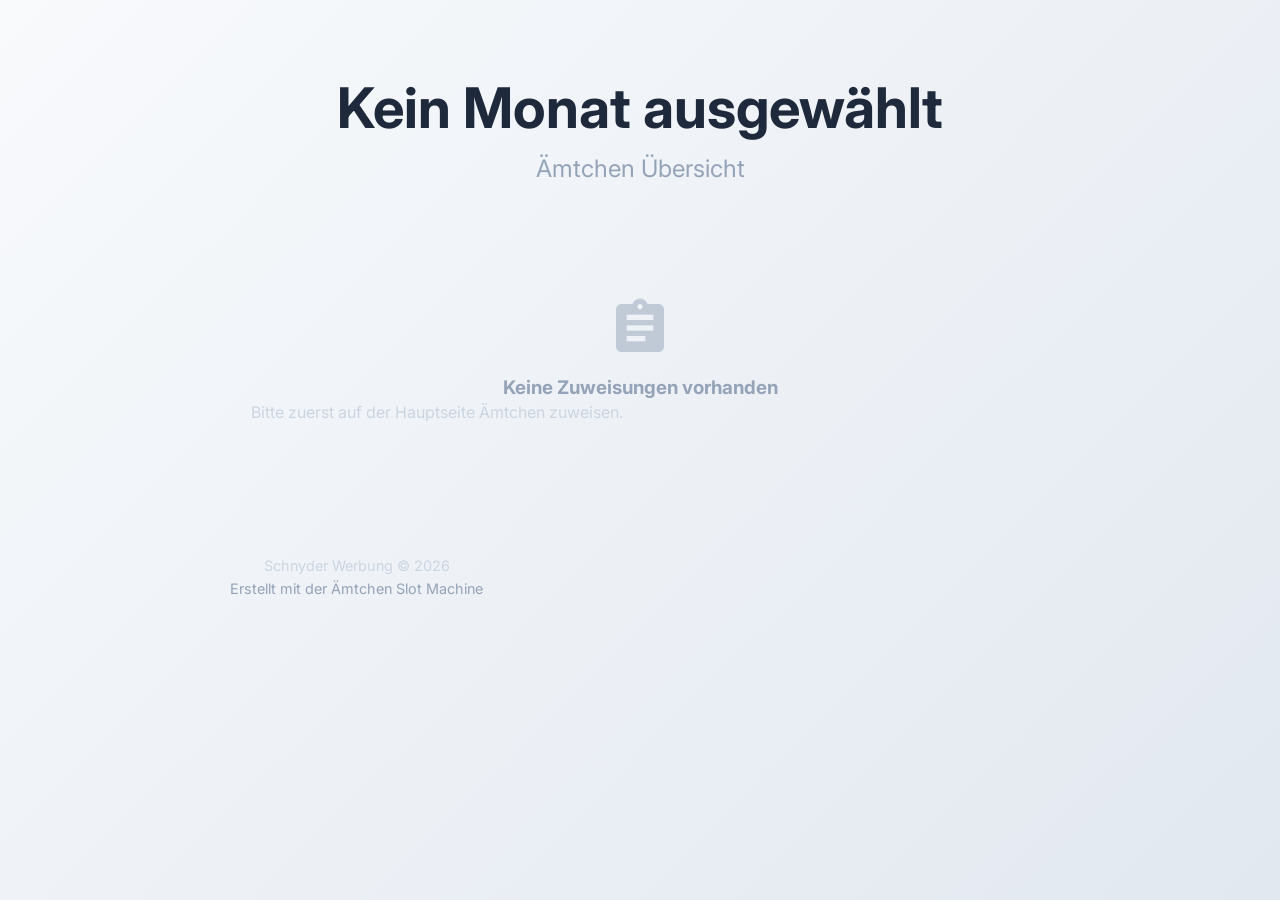
<file: board.html>
<!DOCTYPE html>
<html lang="de">
<head>
    <meta charset="UTF-8">
    <meta name="viewport" content="width=device-width, initial-scale=1.0">
    <meta name="description" content="Ämtchen Board - Übersichtliche Darstellung der aktuellen Zuweisungen">
    <title>Ämtchen Board</title>
    
    <!-- Fonts -->
    <link rel="preconnect" href="https://fonts.googleapis.com">
    <link rel="preconnect" href="https://fonts.gstatic.com" crossorigin>
    <link href="https://fonts.googleapis.com/css2?family=Inter:wght@400;500;600;700&display=swap" rel="stylesheet">
    <link href="https://fonts.googleapis.com/icon?family=Material+Icons" rel="stylesheet">
    
    <!-- Styles -->
    <link rel="stylesheet" href="styles.css">
</head>
<body class="board-page">
    <div class="container">
        <!-- Header -->
        <header class="board-header">
            <h1 id="board-month">Monat</h1>
            <h2>Ämtchen Übersicht</h2>
        </header>

        <!-- Board Grid -->
        <div id="assignment-grid" class="board-grid">
            <!-- Wird dynamisch generiert -->
        </div>

        <!-- Footer -->
        <footer class="board-footer">
            <p>Schnyder Werbung &copy; 2026</p>
            <p class="text-muted">Erstellt mit der Ämtchen Slot Machine</p>
        </footer>
    </div>

    <!-- Application Script -->
    <script src="app.js"></script>
</body>
</html>
</file>
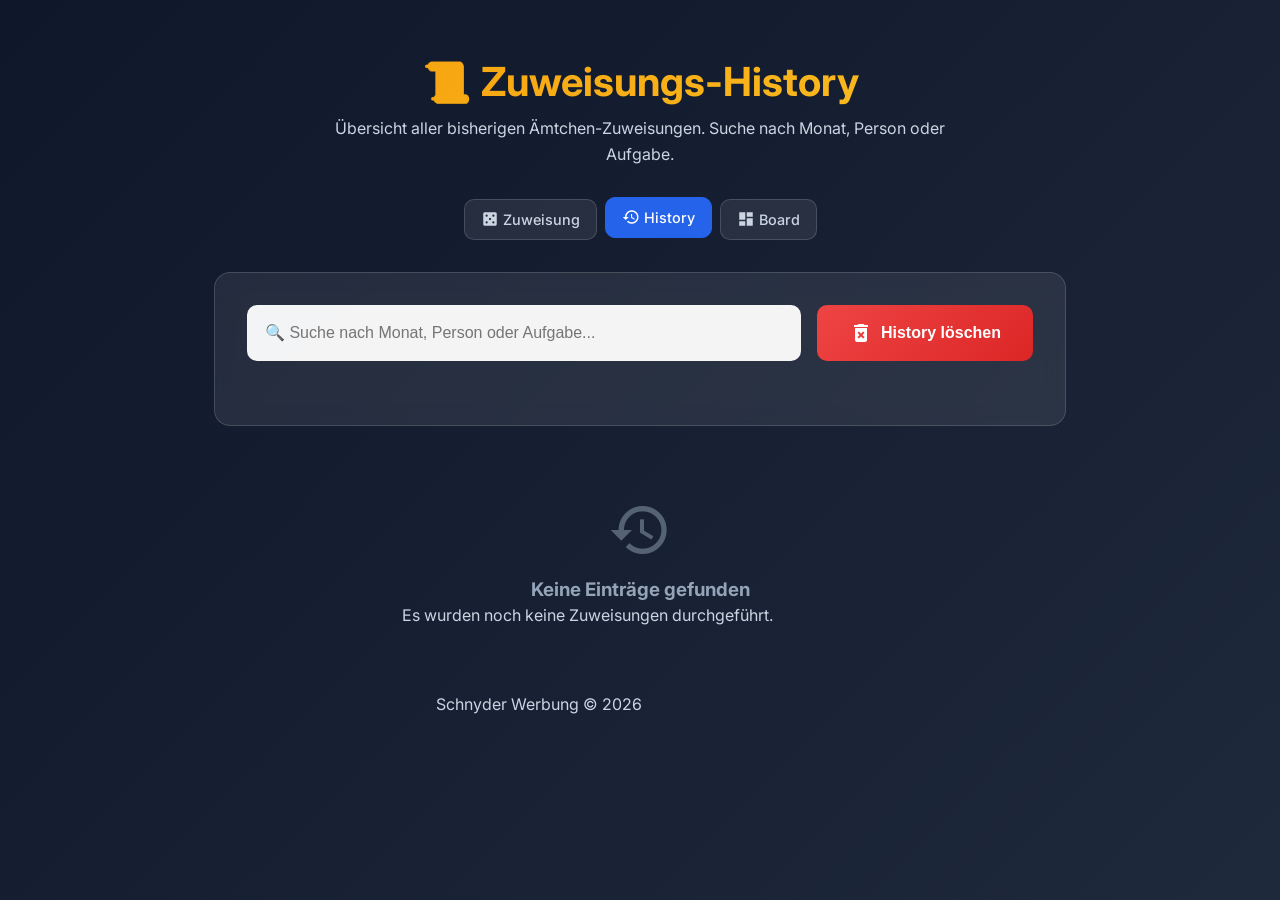
<file: history.html>
<!DOCTYPE html>
<html lang="de">
<head>
    <meta charset="UTF-8">
    <meta name="viewport" content="width=device-width, initial-scale=1.0">
    <meta name="description" content="Ämtchen Slot Machine - Verlauf aller Zuweisungen">
    <title>History - Ämtchen Slot Machine</title>
    
    <!-- Fonts -->
    <link rel="preconnect" href="https://fonts.googleapis.com">
    <link rel="preconnect" href="https://fonts.gstatic.com" crossorigin>
    <link href="https://fonts.googleapis.com/css2?family=Inter:wght@400;500;600;700&display=swap" rel="stylesheet">
    <link href="https://fonts.googleapis.com/icon?family=Material+Icons" rel="stylesheet">
    
    <!-- Styles -->
    <link rel="stylesheet" href="styles.css">
</head>
<body>
    <div class="container">
        <!-- Header -->
        <header class="page-header">
            <h1>📜 Zuweisungs-History</h1>
            <p>Übersicht aller bisherigen Ämtchen-Zuweisungen. Suche nach Monat, Person oder Aufgabe.</p>
        </header>

        <!-- Navigation -->
        <nav class="nav-bar">
            <a href="index.html" class="nav-link">
                <span class="material-icons icon">casino</span>
                Zuweisung
            </a>
            <a href="history.html" class="nav-link active">
                <span class="material-icons icon">history</span>
                History
            </a>
            <a href="board.html" class="nav-link" target="_blank">
                <span class="material-icons icon">dashboard</span>
                Board
            </a>
        </nav>

        <!-- Main Content -->
        <main>
            <!-- Filter & Actions -->
            <section class="card">
                <div class="history-filters">
                    <input type="search" id="history-search" placeholder="🔍 Suche nach Monat, Person oder Aufgabe...">
                    <button id="clear-history-btn" class="btn btn-danger">
                        <span class="material-icons">delete_forever</span>
                        History löschen
                    </button>
                </div>
            </section>

            <!-- History List -->
            <section id="history-list" class="history-list">
                <!-- Wird dynamisch generiert -->
            </section>
        </main>

        <!-- Footer -->
        <footer class="text-center text-muted mt-md">
            <p>Schnyder Werbung &copy; 2026</p>
        </footer>
    </div>

    <!-- Application Script -->
    <script src="app.js"></script>
</body>
</html>
</file>
<file: styles.css>
/**
 * Ämtchen Slot Machine - Moderne Styles
 * =======================================
 * Modernes, responsives Design für die Ämtchen-Zuweisung
 */

/* ============================================
   CSS Custom Properties (Design Tokens)
   ============================================ */
:root {
    /* Farben */
    --color-primary: #2563eb;
    --color-primary-dark: #1d4ed8;
    --color-primary-light: #3b82f6;
    --color-accent: #f59e0b;
    --color-accent-dark: #d97706;
    --color-success: #10b981;
    --color-danger: #ef4444;
    --color-warning: #f59e0b;
    
    /* Hintergrund */
    --bg-gradient-start: #0f172a;
    --bg-gradient-end: #1e293b;
    --bg-card: rgba(255, 255, 255, 0.08);
    --bg-card-hover: rgba(255, 255, 255, 0.12);
    
    /* Text */
    --text-primary: #f8fafc;
    --text-secondary: #cbd5e1;
    --text-muted: #94a3b8;
    --text-dark: #1e293b;
    
    /* Borders & Shadows */
    --border-color: rgba(255, 255, 255, 0.15);
    --border-accent: var(--color-accent);
    --shadow-sm: 0 1px 2px rgba(0, 0, 0, 0.2);
    --shadow-md: 0 4px 12px rgba(0, 0, 0, 0.3);
    --shadow-lg: 0 8px 24px rgba(0, 0, 0, 0.4);
    
    /* Spacing */
    --spacing-xs: 0.25rem;
    --spacing-sm: 0.5rem;
    --spacing-md: 1rem;
    --spacing-lg: 1.5rem;
    --spacing-xl: 2rem;
    --spacing-2xl: 3rem;
    
    /* Border Radius */
    --radius-sm: 6px;
    --radius-md: 10px;
    --radius-lg: 16px;
    --radius-xl: 24px;
    
    /* Transitions */
    --transition-fast: 150ms ease;
    --transition-normal: 250ms ease;
    --transition-slow: 350ms ease;
}

/* ============================================
   Reset & Base Styles
   ============================================ */
*, *::before, *::after {
    box-sizing: border-box;
    margin: 0;
    padding: 0;
}

html {
    scroll-behavior: smooth;
}

body {
    font-family: 'Inter', -apple-system, BlinkMacSystemFont, 'Segoe UI', Roboto, Oxygen, Ubuntu, sans-serif;
    background: linear-gradient(135deg, var(--bg-gradient-start) 0%, var(--bg-gradient-end) 100%);
    color: var(--text-primary);
    min-height: 100vh;
    line-height: 1.6;
    -webkit-font-smoothing: antialiased;
}

/* ============================================
   Typography
   ============================================ */
h1, h2, h3, h4 {
    line-height: 1.3;
    font-weight: 700;
}

h1 {
    font-size: clamp(1.75rem, 5vw, 2.5rem);
    background: linear-gradient(135deg, var(--color-accent) 0%, #fbbf24 100%);
    -webkit-background-clip: text;
    -webkit-text-fill-color: transparent;
    background-clip: text;
    text-align: center;
    margin-bottom: var(--spacing-sm);
}

h2 {
    font-size: clamp(1.25rem, 3vw, 1.5rem);
    color: var(--color-accent);
    margin-bottom: var(--spacing-md);
}

p {
    color: var(--text-secondary);
    max-width: 65ch;
}

/* ============================================
   Layout Components
   ============================================ */
.container {
    max-width: 900px;
    margin: 0 auto;
    padding: var(--spacing-lg);
}

.page-header {
    text-align: center;
    padding: var(--spacing-xl) 0;
}

.page-header p {
    margin: var(--spacing-sm) auto 0;
    text-align: center;
}

/* Navigation */
.nav-bar {
    display: flex;
    justify-content: center;
    gap: var(--spacing-sm);
    margin-bottom: var(--spacing-xl);
    flex-wrap: wrap;
}

.nav-link {
    display: inline-flex;
    align-items: center;
    gap: var(--spacing-xs);
    padding: var(--spacing-sm) var(--spacing-md);
    background: var(--bg-card);
    border: 1px solid var(--border-color);
    border-radius: var(--radius-md);
    color: var(--text-secondary);
    text-decoration: none;
    font-size: 0.9rem;
    font-weight: 500;
    transition: all var(--transition-fast);
}

.nav-link:hover, .nav-link.active {
    background: var(--color-primary);
    border-color: var(--color-primary);
    color: white;
    transform: translateY(-2px);
}

.nav-link .icon {
    font-size: 1.1rem;
}

/* Cards */
.card {
    background: var(--bg-card);
    border: 1px solid var(--border-color);
    border-radius: var(--radius-lg);
    padding: var(--spacing-xl);
    margin-bottom: var(--spacing-lg);
    backdrop-filter: blur(10px);
}

.card-header {
    display: flex;
    justify-content: space-between;
    align-items: center;
    margin-bottom: var(--spacing-lg);
    flex-wrap: wrap;
    gap: var(--spacing-md);
}

/* ============================================
   Form Elements
   ============================================ */
.input-group {
    margin-bottom: var(--spacing-lg);
}

.input-group label {
    display: block;
    font-weight: 600;
    margin-bottom: var(--spacing-sm);
    color: var(--text-primary);
}

input[type="text"],
input[type="search"],
select {
    width: 100%;
    padding: var(--spacing-md);
    border: 2px solid var(--border-color);
    border-radius: var(--radius-md);
    background: rgba(255, 255, 255, 0.95);
    color: var(--text-dark);
    font-size: 1rem;
    transition: all var(--transition-fast);
}

input[type="text"]:focus,
input[type="search"]:focus,
select:focus {
    outline: none;
    border-color: var(--color-primary);
    box-shadow: 0 0 0 3px rgba(37, 99, 235, 0.2);
}

/* Checkboxes */
.checkbox-group {
    display: flex;
    flex-wrap: wrap;
    gap: var(--spacing-sm);
}

.checkbox-item {
    display: flex;
    align-items: center;
    gap: var(--spacing-xs);
    cursor: pointer;
    user-select: none;
}

.checkbox-item input[type="checkbox"] {
    width: 18px;
    height: 18px;
    accent-color: var(--color-primary);
    cursor: pointer;
}

/* ============================================
   Buttons
   ============================================ */
.btn {
    display: inline-flex;
    align-items: center;
    justify-content: center;
    gap: var(--spacing-sm);
    padding: var(--spacing-md) var(--spacing-xl);
    font-size: 1rem;
    font-weight: 600;
    border: none;
    border-radius: var(--radius-md);
    cursor: pointer;
    transition: all var(--transition-fast);
    text-decoration: none;
}

.btn-primary {
    background: linear-gradient(135deg, var(--color-accent) 0%, var(--color-accent-dark) 100%);
    color: var(--text-dark);
    box-shadow: var(--shadow-md);
}

.btn-primary:hover {
    transform: translateY(-2px);
    box-shadow: var(--shadow-lg);
}

.btn-secondary {
    background: var(--bg-card);
    border: 2px solid var(--border-color);
    color: var(--text-primary);
}

.btn-secondary:hover {
    background: var(--bg-card-hover);
    border-color: var(--color-primary);
}

.btn-success {
    background: linear-gradient(135deg, var(--color-success) 0%, #059669 100%);
    color: white;
}

.btn-danger {
    background: linear-gradient(135deg, var(--color-danger) 0%, #dc2626 100%);
    color: white;
}

.btn:disabled {
    opacity: 0.5;
    cursor: not-allowed;
    transform: none !important;
}

.btn-icon {
    padding: var(--spacing-sm);
}

.btn-group {
    display: flex;
    flex-wrap: wrap;
    gap: var(--spacing-sm);
}

/* ============================================
   Employee Settings
   ============================================ */
.employee-list {
    display: flex;
    flex-direction: column;
    gap: var(--spacing-md);
}

.employee-row {
    display: grid;
    grid-template-columns: 120px 1fr auto;
    gap: var(--spacing-md);
    align-items: center;
    background: var(--bg-card);
    border: 1px solid var(--border-color);
    border-radius: var(--radius-md);
    padding: var(--spacing-md);
    transition: all var(--transition-fast);
}

.employee-row:hover {
    background: var(--bg-card-hover);
    border-color: var(--color-primary-light);
}

.employee-name {
    font-weight: 600;
    color: var(--text-primary);
    font-size: 0.95rem;
}

.employee-schedule {
    display: flex;
    flex-wrap: wrap;
    gap: var(--spacing-xs) var(--spacing-sm);
}

.employee-task select {
    min-width: 200px;
    padding: var(--spacing-sm) var(--spacing-md);
}

/* ============================================
   Assignments Display
   ============================================ */
.assignments-container {
    display: none;
}

.assignments-container.visible {
    display: block;
    animation: fadeIn var(--transition-normal);
}

.assignment-grid {
    display: grid;
    grid-template-columns: repeat(auto-fill, minmax(250px, 1fr));
    gap: var(--spacing-md);
}

.assignment-card {
    display: flex;
    align-items: center;
    gap: var(--spacing-md);
    background: var(--bg-card);
    border: 2px solid var(--border-accent);
    border-radius: var(--radius-md);
    padding: var(--spacing-md);
    transition: all var(--transition-fast);
}

.assignment-card:hover {
    transform: translateY(-2px);
    box-shadow: var(--shadow-md);
}

.assignment-card .icon {
    font-size: 2rem;
    color: var(--color-accent);
}

.assignment-info {
    flex: 1;
}

.assignment-task {
    font-weight: 700;
    color: var(--text-primary);
    margin-bottom: var(--spacing-xs);
}

.assignment-name {
    color: var(--text-secondary);
    font-size: 0.9rem;
}

.assignment-count {
    font-size: 0.8rem;
    color: var(--text-muted);
    background: rgba(255, 255, 255, 0.1);
    padding: 2px 8px;
    border-radius: var(--radius-sm);
}

/* ============================================
   History Page
   ============================================ */
.history-filters {
    display: flex;
    flex-wrap: wrap;
    gap: var(--spacing-md);
    margin-bottom: var(--spacing-xl);
}

.history-filters input {
    flex: 1;
    min-width: 200px;
}

.history-list {
    display: flex;
    flex-direction: column;
    gap: var(--spacing-lg);
}

.history-item {
    background: var(--bg-card);
    border: 1px solid var(--border-color);
    border-radius: var(--radius-lg);
    overflow: hidden;
    transition: all var(--transition-fast);
}

.history-item:hover {
    border-color: var(--color-primary-light);
}

.history-header {
    display: flex;
    justify-content: space-between;
    align-items: center;
    padding: var(--spacing-md) var(--spacing-lg);
    background: rgba(255, 255, 255, 0.05);
    border-bottom: 1px solid var(--border-color);
}

.history-month {
    font-weight: 700;
    font-size: 1.1rem;
    color: var(--color-accent);
}

.history-date {
    font-size: 0.85rem;
    color: var(--text-muted);
}

.history-assignments {
    padding: var(--spacing-md) var(--spacing-lg);
    display: grid;
    grid-template-columns: repeat(auto-fill, minmax(200px, 1fr));
    gap: var(--spacing-sm);
}

.history-assignment {
    display: flex;
    justify-content: space-between;
    padding: var(--spacing-sm);
    background: rgba(255, 255, 255, 0.03);
    border-radius: var(--radius-sm);
}

.history-assignment-name {
    font-weight: 500;
}

.history-assignment-task {
    color: var(--text-muted);
    font-size: 0.9rem;
}

.empty-state {
    text-align: center;
    padding: var(--spacing-2xl);
    color: var(--text-muted);
}

.empty-state .icon {
    font-size: 4rem;
    margin-bottom: var(--spacing-md);
    opacity: 0.5;
}

/* ============================================
   Board Page (Light Theme)
   ============================================ */
.board-page {
    background: linear-gradient(135deg, #f8fafc 0%, #e2e8f0 100%);
    color: var(--text-dark);
    min-height: 100vh;
}

.board-page .container {
    max-width: 1200px;
}

.board-header {
    text-align: center;
    padding: var(--spacing-2xl) 0;
}

.board-header h1 {
    font-size: clamp(2rem, 6vw, 3.5rem);
    color: var(--text-dark);
    -webkit-text-fill-color: initial;
    background: none;
}

.board-header h2 {
    color: var(--text-muted);
    font-weight: 400;
}

.board-grid {
    display: grid;
    grid-template-columns: repeat(auto-fill, minmax(180px, 1fr));
    gap: var(--spacing-lg);
    margin-bottom: var(--spacing-2xl);
}

.board-card {
    background: white;
    border-radius: var(--radius-lg);
    padding: var(--spacing-lg);
    text-align: center;
    box-shadow: var(--shadow-md);
    transition: all var(--transition-fast);
    border: 2px solid transparent;
}

.board-card:hover {
    transform: translateY(-4px);
    box-shadow: var(--shadow-lg);
    border-color: var(--color-primary-light);
}

.board-card .icon {
    font-size: 3rem;
    color: var(--color-primary);
    margin-bottom: var(--spacing-md);
}

.board-card .task {
    font-weight: 700;
    font-size: 1rem;
    margin-bottom: var(--spacing-sm);
    color: var(--text-dark);
}

.board-card .name {
    color: var(--text-muted);
    font-size: 0.95rem;
}

.board-footer {
    text-align: center;
    padding: var(--spacing-xl) 0;
    color: var(--text-muted);
    font-size: 0.9rem;
}

/* ============================================
   Animations
   ============================================ */
@keyframes fadeIn {
    from { opacity: 0; transform: translateY(10px); }
    to { opacity: 1; transform: translateY(0); }
}

@keyframes pulse {
    0%, 100% { transform: scale(1); }
    50% { transform: scale(1.05); }
}

@keyframes slideIn {
    from { opacity: 0; transform: translateX(-20px); }
    to { opacity: 1; transform: translateX(0); }
}

.animate-fade-in {
    animation: fadeIn var(--transition-normal);
}

.animate-pulse {
    animation: pulse 2s infinite;
}

/* ============================================
   Responsive Design
   ============================================ */
@media (max-width: 768px) {
    .container {
        padding: var(--spacing-md);
    }
    
    .card {
        padding: var(--spacing-lg);
    }
    
    .employee-row {
        grid-template-columns: 1fr;
        gap: var(--spacing-sm);
    }
    
    .employee-name {
        font-size: 1.1rem;
        padding-bottom: var(--spacing-sm);
        border-bottom: 1px solid var(--border-color);
    }
    
    .employee-task select {
        width: 100%;
        min-width: auto;
    }
    
    .btn {
        width: 100%;
        justify-content: center;
    }
    
    .btn-group {
        flex-direction: column;
    }
    
    .history-header {
        flex-direction: column;
        gap: var(--spacing-sm);
        text-align: center;
    }
    
    .history-assignments {
        grid-template-columns: 1fr;
    }
    
    .board-grid {
        grid-template-columns: repeat(auto-fill, minmax(140px, 1fr));
        gap: var(--spacing-md);
    }
    
    .board-card {
        padding: var(--spacing-md);
    }
    
    .board-card .icon {
        font-size: 2.5rem;
    }
}

@media (max-width: 480px) {
    .nav-bar {
        flex-direction: column;
    }
    
    .nav-link {
        width: 100%;
        justify-content: center;
    }
    
    .checkbox-group {
        justify-content: space-between;
    }
    
    .checkbox-item {
        flex: 0 0 calc(33% - var(--spacing-sm));
        font-size: 0.9rem;
    }
    
    .assignment-grid {
        grid-template-columns: 1fr;
    }
}

/* ============================================
   Print Styles
   ============================================ */
@media print {
    body {
        background: white;
        color: black;
    }
    
    .nav-bar, .btn-group, .employee-schedule input {
        display: none;
    }
    
    .card {
        background: white;
        border: 1px solid #ddd;
        box-shadow: none;
    }
}

/* ============================================
   Utility Classes
   ============================================ */
.hidden {
    display: none !important;
}

.text-center {
    text-align: center;
}

.text-muted {
    color: var(--text-muted);
}

.mt-md {
    margin-top: var(--spacing-md);
}

.mb-md {
    margin-bottom: var(--spacing-md);
}

.tip {
    background: rgba(245, 158, 11, 0.1);
    border-left: 3px solid var(--color-accent);
    padding: var(--spacing-md);
    border-radius: var(--radius-sm);
    font-size: 0.9rem;
    color: var(--text-secondary);
}
</file>
